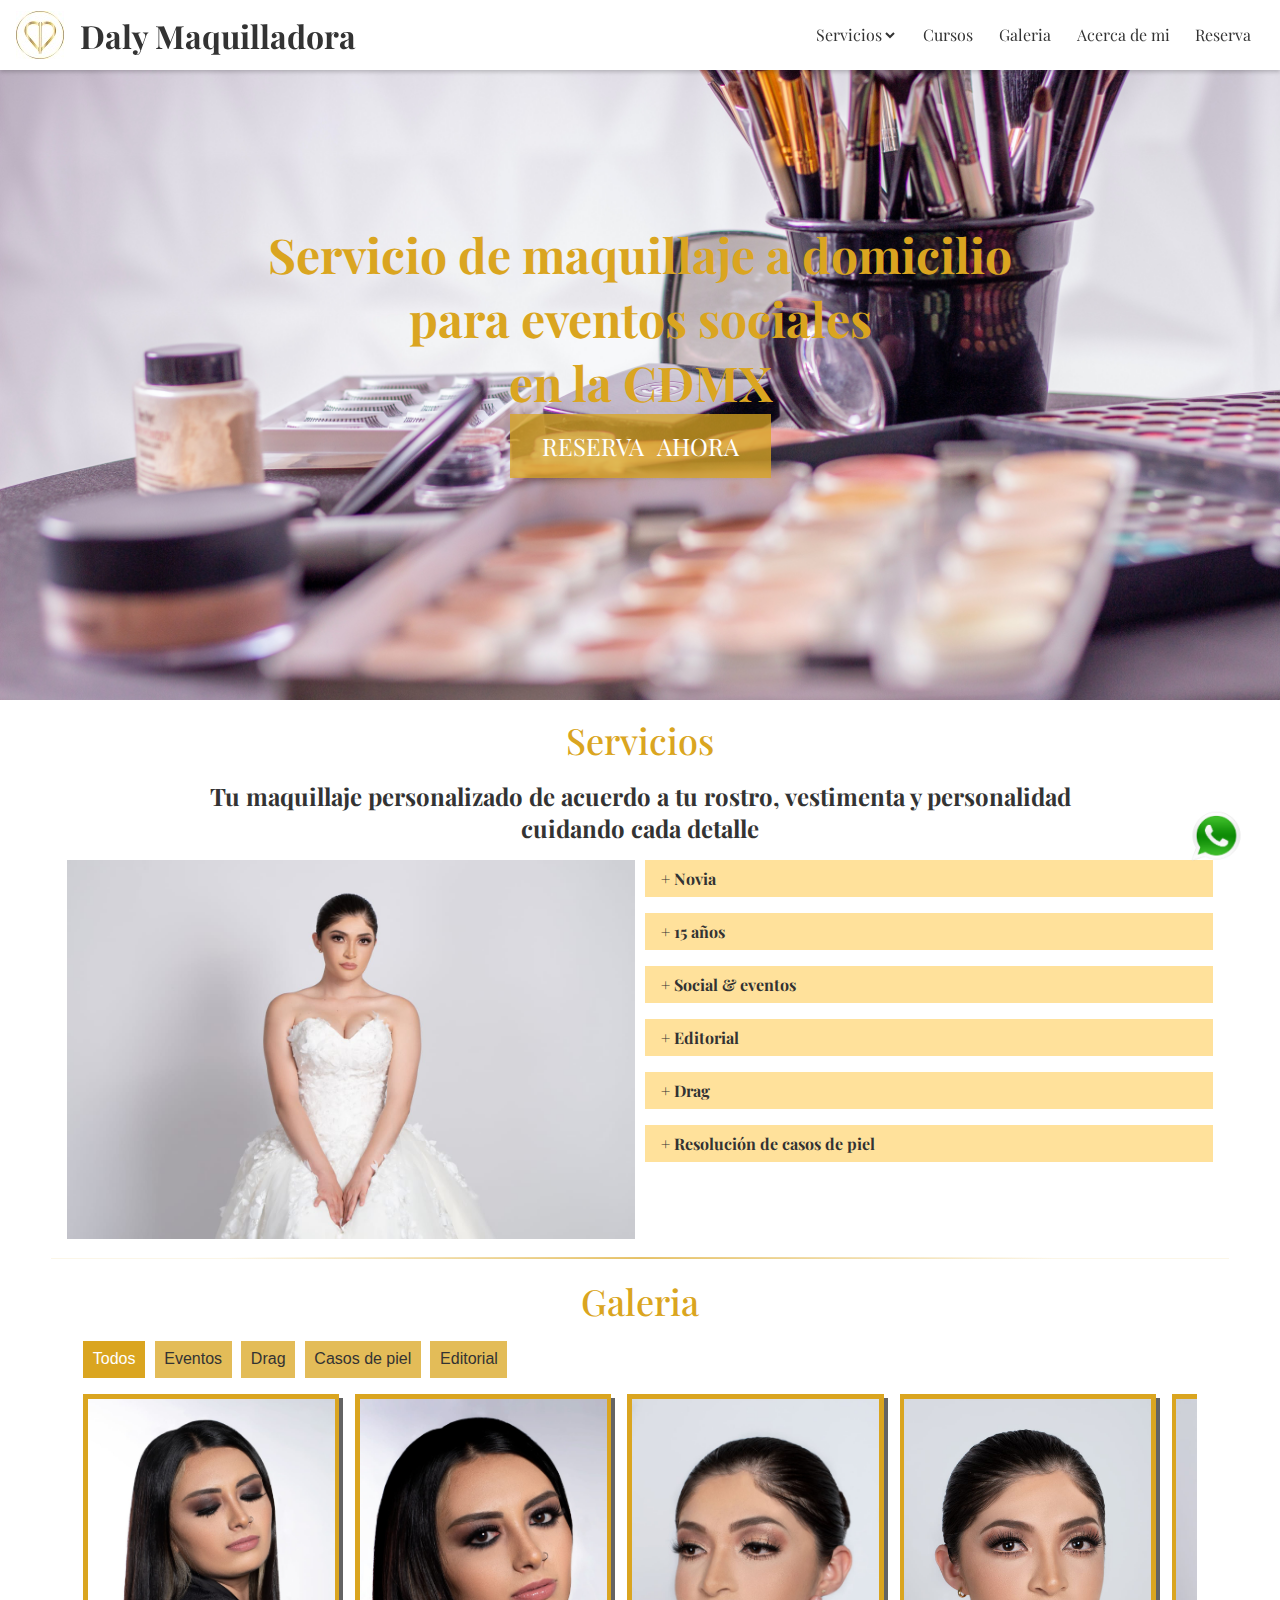
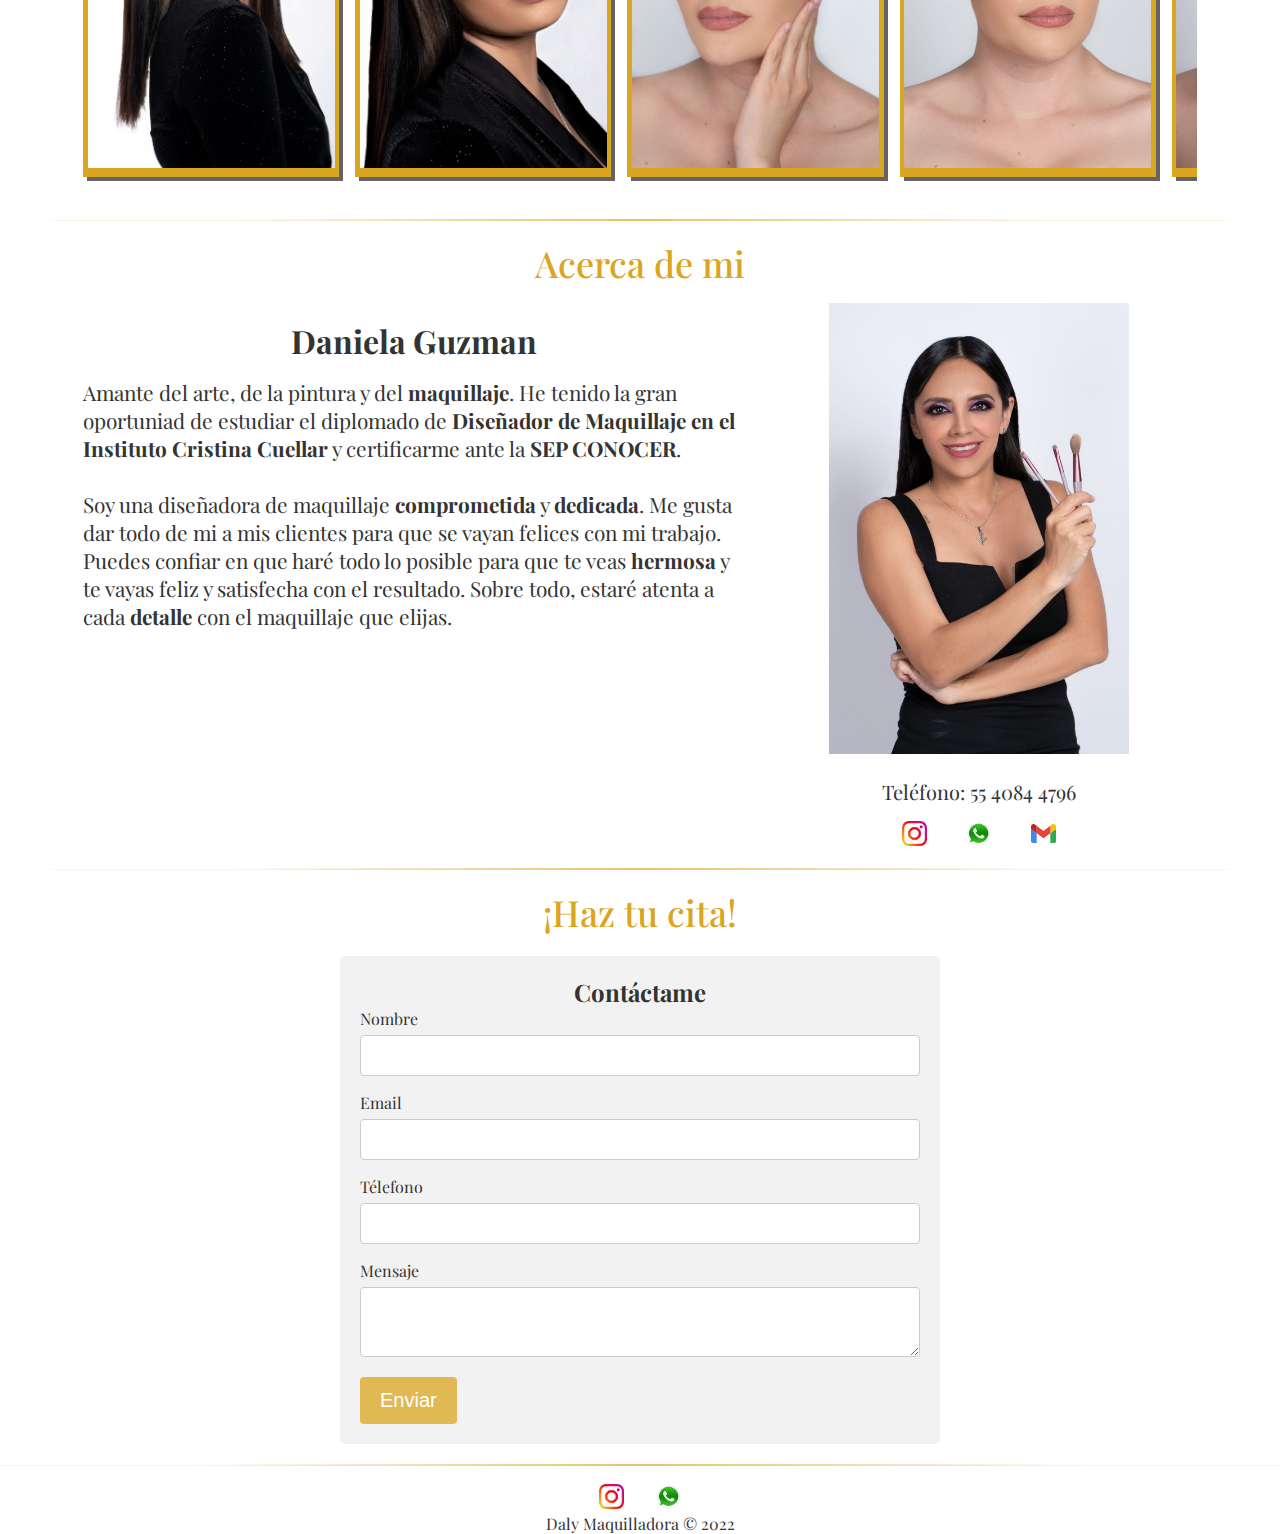
<file: index.html>
<!DOCTYPE html>
<html lang="es">
  <head>
  <!-- Google tag (gtag.js) -->
  <script async src="https://www.googletagmanager.com/gtag/js?id=G-L8Q17BR16Z"></script>
  <script>
    window.dataLayer = window.dataLayer || [];
    function gtag(){dataLayer.push(arguments);}
    gtag('js', new Date());

    gtag('config', 'G-L8Q17BR16Z');
  </script>
  <meta charset="UTF-8">
  <meta name="description" content="Maquillaje a domicilio en la Ciudad de México. Maquillaje de novia, 15 años, editorial, eventos sociales. Reserva hoy tu cita a domicilio con una maquilladora profesional.">
  <meta name="keywords" content="Maquillista Profesional, Maquilladora Profesional, Maquilladora, Maquillaje, Maquillador, Maquillista,, Makeup, Maquillaje a domicilio, Novia, Boda, 15 años, eventos sociales, Maquillaje para dama de honor">
  <meta name="viewport" content="width=device-width, initial-scale=1.0">
  <!-- Boxicons CDN Link -->
  <link href='https://unpkg.com/boxicons@2.1.2/css/boxicons.min.css' rel='stylesheet'>
  <link rel="stylesheet" type="text/css" href="styles/styles_general.css">
  <link rel="stylesheet" type="text/css" href="styles/styles_header.css">
  <link rel="icon" href="img/icon/logo-gold_48x48.jpg" type="image/x-icon">
  <title>Daly Maquilladora Profesional - Maquillaje a Domicilio en la CDMX</title>
  </head>
  <body>
    <div id="content" class="content">
      <header>
        <div class="header-wrapper">
          <i class="bx bx-menu"></i>
            <a href="#inicio" class="logo-title">
              <img loading="lazy" src="img/icon/logo-gold_48x48.jpg" alt="Logo Daniela Maquillista Domicilio" class="logo">
              <h1 class="mobile-hide">Daly Maquilladora</h1>
            </a>
          <div class="slide-navbar-right-elem"></div>
          <nav>
            <div class="sidebar-logo">
              <h1 class="logo-name"><a href="#inicio">Daly Maquilladora</a></h1>
              <i class="bx bx-x"></i>
            </div>
            <ul class="links">
              <li>
                <a href="#services">Servicios</a>
                <i class='bx bxs-chevron-down arrow' ></i>
                <ul class="sub-menu">
                  <li><a href="#novia">Novia</a></li>
                  <li><a href="#15anos">15 años</a></li>
                  <li><a href="#eventos">Social & eventos</a></li>
                  <li><a href="#editorial">Editorial</a></li>
                  <li><a href="#caso-piel">Casos de piel</a></li>
                  <li><a href="#drag">Drag</a></li>

                </ul>
              </li>
              <li class="coming-soon"><a href="#cursos">Cursos</a>
                <span class="tooltip-coming-soon">Coming soon!</span>
              </li>
              <li><a href="#gallery">Galeria</a></li>
              <li><a href="#about">Acerca de mi</a></li>
              <!--<li><a href="#opinion">RESEÑAS</a></li>-->
              <li><a href="#reserva">Reserva</a></li>
            </ul>
          </nav>
        </div>
      </header>
      <main>
        <section id="inicio" class="inicio">
          <div class="bg-img">
            <h1>Servicio de maquillaje a domicilio<br>para eventos sociales<br>en la CDMX</h1>
            <a class="button" href="#reserva">RESERVA AHORA</a>
          </div>
        </section>
        <div class="main-content">
          <section id="services" class="services">
            <h2>Servicios</h2>
            <h3>Tu maquillaje personalizado de acuerdo a tu rostro, vestimenta y personalidad
              <br/>cuidando cada detalle</h3>
            <div class="services-container">
              <img loading="lazy" class ="img-service" src="img/wedding-makeup-novia.jpg" alt="Wedding makeup boda novia evento">
              <div class="services-list">
                <details>
                  <summary><h4 id="novia">Novia</h4></summary>
                  <p>En Daly Maquilladora, somos expertas en <strong>maquillaje para novias</strong>. 
                    Sabemos que tu boda es uno de los días más importantes de tu vida, y queremos asegurarnos de que te 
                    sientas y veas <strong>radiante</strong> en todo momento. Nos enfocamos en resaltar tu <strong>belleza natural</strong> 
                    con un <strong>maquillaje personalizado y elegante</strong> que refleje tu estilo y personalidad.
                  </p>
                  <p>Trabajamos contigo para entender tus gustos, preferencias y necesidades, y creamos un look que realce 
                    tus mejores rasgos y se adapte a la ocasión. Utilizamos solo <strong>productos de alta calidad</strong> y 
                    <strong>técnicas de maquillaje avanzadas</strong> para garantizar un resultado <strong>duradero</strong> y 
                    resistente al calor y la humedad, para que puedas disfrutar de tu gran día sin preocupaciones.
                  </p>
                  <p>Ofrecemos servicios de <strong>prueba previos al gran día</strong> para que puedas experimentar y 
                    ajustar el look antes del evento. Nos aseguramos de que el proceso de maquillaje sea <strong>relajante 
                    y agradable</strong>, para que puedas sentirte cómoda y segura en todo momento. Desde la ceremonia hasta 
                    la recepción, nos aseguramos de que tu maquillaje se mantenga perfecto durante todo el día.
                  </p>
                  <p>Contáctanos hoy para reservar tu <strong>cita de maquillaje de novia</strong> y déjanos ayudarte a lucir 
                    radiante y natural en el día más importante de tu vida. En Daly Maquilladora, nos comprometemos a brindarte 
                    un servicio personalizado y de alta calidad para que te sientas y veas espectacular en tu boda. Confía en 
                    nosotros para crear el <strong>estilo de novia perfecto</strong> para ti.
                  </p>
                </details>
                <details>
                  <summary><h4 id="15anos">15 años</h4></summary>
                  <p>En Daly Maquilladora, entendemos que tus <strong>15 años</strong> es un evento muy especial en tu vida, 
                    por lo que nos enfocamos en crear un maquillaje que refleje tu <strong>estilo personal</strong> y te haga 
                    sentir como la <strong>reina de la fiesta</strong>.
                  </p>
                  <p>Como <strong>maquilladora profesional</strong> utilizamos técnicas avanzadas para asegurarnos 
                    que tu maquillaje se mantenga impecable durante todo el evento, resistente al <strong>calor</strong> y la 
                    <strong>humedad</strong>. Nos aseguramos de utilizar productos de <strong>alta calidad</strong> para lograr 
                    un resultado <strong>duradero</strong> y hermoso.
                  </p>
                  <p>Trabajamos en conjunto contigo para entender tus <strong>gustos y preferencias</strong>, y crear un maquillaje 
                    que realce tus <strong>rasgos naturales</strong> y te haga sentir <strong>confiada</strong> y <strong>bella</strong>. 
                    Además, te ofrecemos servicios de <strong>prueba previos al evento</strong> para que puedas estar segura de que tu maquillaje 
                    es exactamente lo que estás buscando.
                  </p>
                  <p>En Daly Maquilladora, nuestra prioridad es que te sientas cómoda y segura durante todo el evento. 
                    Contáctanos hoy para reservar tu <strong>cita de maquillaje para quinceañeras</strong> y déjanos ayudarte a lucir 
                    <strong>espectacular</strong> en el evento más importante de tu vida.
                  </p>
                </details>
                <details>
                  <summary><h4 id="eventos">Social & eventos</h4></summary>
                  <p>En Daly Maquilladora, nuestro objetivo es hacerte lucir <strong>espectacular</strong> en cualquier <strong>evento social</strong> 
                    o celebración. Si buscas un <strong>maquillaje personalizado</strong> y profesional que realce tu <strong>belleza natural</strong> 
                    y te haga sentir <strong>segura</strong> y <strong>confiada</strong>, has llegado al lugar correcto.
                  </p>
                  <p>
                    En Daly Maquilladora te brindaremos un servicio de <strong>alta calidad</strong> y te asesoraremos en todo momento para que puedas lucir un maquillaje 
                    que se adapte perfectamente a tu <strong>estilo</strong> y <strong>personalidad</strong>. Desde un look natural y fresco hasta un 
                    maquillaje más <strong>atrevido</strong> y <strong>sofisticado</strong>, te ofrecemos una amplia variedad de 
                    opciones para que puedas escoger el maquillaje que mejor se adapte a la ocasión.
                  </p>
                  <p>
                    Utilizamos productos de <strong>alta calidad</strong> y técnicas de maquillaje <strong>avanzadas</strong> para lograr un resultado 
                    <strong>duradero</strong> y resistente al <strong>sudor</strong> y al <strong>calor</strong>, para que puedas disfrutar de la 
                    celebración sin preocuparte por el maquillaje. Además, estamos al tanto de las últimas tendencias en maquillaje y 
                    <strong>belleza</strong> para asegurarnos de que siempre estés luciendo lo mejor de lo mejor.
                  </p>
                  <p>
                    No importa si se trata de una <strong>boda</strong>, una <strong>fiesta de cumpleaños</strong>, una <strong>graduación</strong> 
                    o cualquier otro evento social, en Daly Maquilladora te garantizamos un servicio excepcional y un maquillaje de ensueño que hará 
                    que te sientas <strong>espectacular</strong> en cualquier ocasión. ¡Contáctanos y déjanos hacerte brillar!
                  </p>
                </details>
                <details>
                  <summary><h4 id="editorial">Editorial</h4></summary>
                  <p>En Daly Maquilladora, nos encanta ser creativos y experimentar con nuevas tendencias de <strong>maquillaje</strong>. Si eres una 
                    <strong>modelo</strong>, un <strong>fotógrafo</strong> o simplemente alguien que quiere crear <strong>imágenes impresionantes</strong>, 
                    estás en el lugar correcto.
                  </p>
                  <p>Ofrecemos un servicio personalizado para tu <strong>maquillaje editorial</strong> para que puedas lucir como si hubieras salido de una 
                    <strong>revista de moda</strong>. Ya sea que busques un maquillaje editorial para una sesión de fotos, un desfile de moda o cualquier otro proyecto 
                    creativo, estamos aquí para ayudarte.
                  </p>
                  <p>Utilizamos técnicas de maquillaje avanzadas y <strong>productos de alta calidad</strong> para crear maquillajes que resalten tus mejores rasgos faciales 
                    y te hagan lucir increíble en las fotos. Desde looks naturales y frescos hasta maquillajes más <strong>dramáticos</strong> y <strong>llamativos</strong>, en Daly Maquilladora 
                    nos aseguramos de que el <strong>maquillaje editorial</strong> que te ofrecemos se adapte perfectamente a tu proyecto y refleje tu 
                    personalidad y estilo.
                  </p>
                  <p>Además, nos mantenemos al día con las <strong>últimas tendencias</strong> y <strong>técnicas de maquillaje editorial</strong> para asegurarnos de que siempre estés luciendo 
                    a la moda. Nos encanta experimentar con nuevos productos y colores, por lo que estamos siempre dispuestos a probar cosas nuevas y a escuchar 
                    tus ideas para crear un look que sea perfecto <strong>para ti</strong>.
                  </p>
                  <p>En Daly Maquilladora estamos dispuestos a ofrecerte un servicio de <strong>maquillaje editorial</strong> excepcional que te ayudará a 
                    destacar en cualquier proyecto creativo. 
                  </p>
                  <p>¡Contáctanos y déjanos ayudarte a crear el look editorial perfecto para ti!
                  </p>
                </details>
                <details>
                  <summary><h4 id="drag">Drag</h4></summary>
                  <p>¡Ingresa a un mundo de <strong>autoexpresión sin límites</strong> y <strong>creatividad intrépida</strong> con los servicios de maquillaje 
                    drag de Daly Maquilladora! Ya seas un artista experimentado o un recién llegado a la escena, trabajaremos contigo para crear un 
                    <strong>look impresionante y completamente único</strong>.
                  </p>
                  <p>Desde un <strong>glamoroso exagerado</strong> hasta una <strong>vanguardia artística</strong>, nos especializamos en dar vida a tus 
                    <strong>fantasías de maquillaje más salvajes</strong>. Nos dedicamos a <strong>empujar los límites de los estándares de belleza tradicionales</strong> 
                    y celebrar la <strong>individualidad y la diversidad</strong> a través de nuestros servicios de maquillaje drag.
                  </p>
                  <p>Usando las <strong>últimas técnicas y productos de alta calidad</strong>, te transformaremos en la <strong>drag queen o king de tus sueños</strong>. 
                    Entendemos que el drag es más que solo maquillaje, es una <strong>forma de autoexpresión y una celebración de la identidad</strong>. Es por eso 
                    que tomamos el tiempo para <strong>conocerte y entender tu visión</strong>, asegurándonos de que el maquillaje que creamos sea un 
                    <strong>verdadero reflejo de tu personalidad y estilo</strong>.
                  </p>
                  <p>Ya sea que te estés preparando para tu próxima presentación o simplemente quieras explorar el <strong>poder transformador del maquillaje drag</strong>, 
                    Daly Maquilladora está aquí para ayudarte a <strong>liberar tu estrella interior</strong>. ¡<strong>Contáctanos hoy mismo</strong> y creemos un look 
                    que dejará a todos sin palabras!
                  </p>
                </details>
                <details>
                  <summary><h4 id="caso-piel">Resolución de casos de piel</h4></summary>
                  <p>En Daly Maquilladora, nuestro objetivo es ayudarte a sentirte <strong>radiante</strong> y <strong>segura</strong> en tu propia piel. Ofrecemos 
                    una amplia gama de servicios de <strong>resolución de casos de piel</strong>, desde el tratamiento del <strong>acné</strong> hasta la 
                    <strong>reducción de arrugas</strong> y la <strong>eliminación de vitíligo o manchas oscuras</strong>.
                  </p>
                  <p>Trabajamos contigo para desarrollar un <strong>plan de tratamiento personalizado</strong> que aborde tus necesidades y objetivos de belleza únicos. 
                    Utilizamos <strong>productos de alta calidad</strong> para lograr resultados efectivos y duraderos. Pero no se trata solo de solucionar problemas, 
                    también queremos ayudarte a sentirte seguro y hermoso en tu propia piel. Por eso, nos tomamos el tiempo para escuchar tus preocupaciones y 
                    trabajar contigo para desarrollar un plan de tratamiento que funcione para ti.
                  </p>
                  <p>Además, ofrecemos servicios de <strong>cubrimiento de tatuajes</strong> para eventos o sesiones de fotos, para ayudarte a sentirte cómodo en 
                    cualquier situación. En Daly Maquilladora, creemos que la piel es la clave para lograr un <strong>look de maquillaje hermoso y duradero</strong>. 
                    Contáctanos hoy mismo para programar tu consulta y comenzar a <strong>transformar tu piel</strong>.
                  </p>
                </details>
                </ul>
              </div>
            </div>
          </section>

          <!--<hr class="section-sep">
          <section id="course">
            <h2>Reserva tu clase de automaquillaje</h2>
            <p>Lorem ipsum dolor sit amet consectetur adipisicing elit. 
              Reiciendis quibusdam provident, exercitationem ducimus non
              nisi corrupti natus repellendus possimus porro adipisci deserunt
              doloribus cumque dicta laboriosam ad, voluptatum eaque eveniet!</p>
          </section>
          -->

          <hr class="section-sep">
          <section id="gallery" class="gallery">
            <h2>Galeria</h2>
            <div id="button-container" class="button-container">
              <button class="button gallery-btn gallery-active" onclick="filterSelection('all')">Todos</button>
              <!-- <button class="button gallery-btn" onclick="filterSelection('novia')">Novia</button>
              <button class="button gallery-btn" onclick="filterSelection('15')"> 15 años</button>-->
              <button class="button gallery-btn" onclick="filterSelection('eventos')">Eventos</button>
              <button class="button gallery-btn" onclick="filterSelection('drag')">Drag</button>
              <button class="button gallery-btn" onclick="filterSelection('casos')">Casos de piel</button>
              <button class="button gallery-btn" onclick="filterSelection('editorial')">Editorial</button>
            </div>
            <div class="gallery-container snaps-inline">

              <figure class="gallery-column editorial eventos">
                <img loading="lazy" onclick="getPath(this)" src="img/gallery/social_09_001.jpg" class="gallery-img" alt="Social Maquillaje Profesional para evento">
              </figure>
              <figure class="gallery-column editorial eventos">
                <img loading="lazy" onclick="getPath(this)" src="img/gallery/social_09_002.jpg" class="gallery-img" alt="Social Maquillaje Profesional para evento">
              </figure>
              <figure class="gallery-column novia">
                <img loading="lazy" onclick="getPath(this)" src="img/gallery/novia_01_002.jpg" class="gallery-img" alt="Social Maquillaje Profesional para evento">
              </figure>
              <figure class="gallery-column novia">
                <img loading="lazy" onclick="getPath(this)" src="img/gallery/novia_01_005.jpg" class="gallery-img" alt="Social Maquillaje Profesional para evento">
              </figure>
              <figure class="gallery-column novia">
                <img loading="lazy" onclick="getPath(this)" src="img/gallery/novia_01_001.jpg" class="gallery-img" alt="Social Maquillaje Profesional para evento">
              </figure>
              <figure class="gallery-column novia">
                <img loading="lazy" onclick="getPath(this)" src="img/gallery/novia_01_004.jpg" class="gallery-img" alt="Social Maquillaje Profesional para evento">
              </figure>
              <figure class="gallery-column novia">
                <img loading="lazy" onclick="getPath(this)" src="img/gallery/novia_01_006.jpg" class="gallery-img" alt="Social Maquillaje Profesional para evento">
              </figure>
              <figure class="gallery-column novia">
                <img loading="lazy" onclick="getPath(this)" src="img/gallery/novia_01_003.jpg" class="gallery-img" alt="Social Maquillaje Profesional para evento">
              </figure>
              <figure class="gallery-column editorial eventos">
                <img loading="lazy" onclick="getPath(this)" src="img/gallery/social_10_001.jpg" class="gallery-img" alt="Social Maquillaje Profesional para evento">
              </figure>
              <figure class="gallery-column editorial eventos">
                <img loading="lazy" onclick="getPath(this)" src="img/gallery/social_10_002.jpg" class="gallery-img" alt="Social Maquillaje Profesional para evento">
              </figure>
              <figure class="gallery-column editorial">
                  <img loading="lazy" onclick="getPath(this)" src="img/gallery/editorial_01_001.jpeg" class="gallery-img" alt="Editorial Magazine Profesional Makeup Portrait">
              </figure>
              <figure class="gallery-column editorial">
                  <img loading="lazy" onclick="getPath(this)" src="img/gallery/editorial_01_002.jpeg" class="gallery-img" alt="Editorial Magazine Profesional Makeup Portrait">
              </figure>
              <figure class="gallery-column drag">
                  <img loading="lazy" onclick="getPath(this)" src="img/gallery/drag_01_001.jpeg" class="gallery-img" alt="Dragqueen makeup LGBT Drag Maquillaje Rosa">
              </figure>
              <figure class="gallery-column drag">
                  <img loading="lazy" onclick="getPath(this)" src="img/gallery/drag_01_003.jpeg" class="gallery-img" alt="Dragqueen makeup LGBT Drag Maquillaje Estrella">
              </figure>
              <figure class="gallery-column casos">
                  <img loading="lazy" onclick="getPath(this)" src="img/gallery/casos-piel-tatuaje_01_002.jpg" class="gallery-img" alt="Casos de piel Tatuaje Tatoo">
              </figure>
              <figure class="gallery-column casos">
                <img loading="lazy" onclick="getPath(this)" src="img/gallery/casos-piel-tatuaje_01_003.jpg" class="gallery-img" alt="Casos de piel Tatuaje Tatoo">
              </figure>
              <figure class="gallery-column casos">
                  <img loading="lazy" onclick="getPath(this)" src="img/gallery/casos-piel-vitiligo_01_001.jpeg" class="gallery-img" alt="Casos de piel Paño Vitiligo Mancha Patches Skin">
              </figure>
              <figure class="gallery-column eventos">
                <img loading="lazy" onclick="getPath(this)" src="img/gallery/social_01_001.jpeg" class="gallery-img" alt="Maquillaje social evento de noche makeup artist">
              </figure>
              <figure class="gallery-column eventos">
                <img loading="lazy" onclick="getPath(this)" src="img/gallery/social_02_001.jpeg" class="gallery-img" alt="Maquillaje social evento de noche makeup artist">
              </figure>
              <figure class="gallery-column eventos">
                <img loading="lazy" onclick="getPath(this)" src="img/gallery/social_03_001.jpeg" class="gallery-img" alt="Maquillaje social evento de noche makeup artist">
              </figure>
              <figure class="gallery-column eventos">
                <img loading="lazy" onclick="getPath(this)" src="img/gallery/social_04_001.jpeg" class="gallery-img" alt="Maquillaje social evento de noche makeup artist">
              </figure>
              <figure class="gallery-column eventos">
                <img loading="lazy" onclick="getPath(this)" src="img/gallery/social_05_002.jpeg" class="gallery-img" alt="Maquillaje social evento de noche makeup artist">
              </figure>
              <figure class="gallery-column eventos">
                <img loading="lazy" onclick="getPath(this)" src="img/gallery/social_06_001.jpeg" class="gallery-img" alt="Maquillaje social evento de noche makeup artist">
              </figure>
              <figure class="gallery-column eventos">
                <img loading="lazy" onclick="getPath(this)" src="img/gallery/social_07_001.jpeg" class="gallery-img" alt="Maquillaje social evento de noche makeup artist">
              </figure>
              <figure class="gallery-column eventos">
                <img loading="lazy" onclick="getPath(this)" src="img/gallery/social_07_002.jpeg" class="gallery-img" alt="Maquillaje social evento de noche makeup artist">
              </figure>
              <figure class="gallery-column eventos">
                <img loading="lazy" onclick="getPath(this)" src="img/gallery/social_07_003.jpeg" class="gallery-img" alt="Maquillaje social evento de noche makeup artist">
              </figure>
              <figure class="gallery-column eventos">
                <img loading="lazy" onclick="getPath(this)" src="img/gallery/social_08_001.jpeg" class="gallery-img" alt="Maquillaje social evento de noche makeup artist">
              </figure>
              <figure class="gallery-column eventos">
                <img loading="lazy" onclick="getPath(this)" src="img/gallery/social_08_002.jpeg" class="gallery-img" alt="Maquillaje social evento de noche makeup artist">
              </figure>
            </div>
          </section>

  <!--    <hr class="section-sep">
          <section id="opinion">
            <h2>Reseñas</h2>
            <p>Lorem ipsum dolor sit amet consectetur, adipisicing elit. 
              Consequatur est exercitationem nesciunt reprehenderit 
              aliquam molestiae obcaecati debitis, in similique veniam
              dolore impedit aperiam! Unde repellendus odio eaque
              fugiat! At, recusandae.</p>
          </section>
  -->

          <hr class="section-sep">
          <section id="about" class="about">
            <h2>Acerca de mi</h2>
            <div class="about-wrapper">
              <section class="about-description">
                <h3 class="presentation-title">Daniela Guzman</h3>
                <p class="presentation">Amante del arte, de la pintura y del <strong>maquillaje</strong>.
                  He tenido la gran oportuniad de estudiar el diplomado de <strong>Diseñador de Maquillaje
                  en el Instituto Cristina Cuellar</strong> y certificarme ante la <strong>SEP CONOCER</strong>.
                  <br><br>
                  Soy una diseñadora de maquillaje <strong>comprometida</strong> y <strong>dedicada</strong>. 
                  Me gusta dar todo de mi a mis clientes para que se vayan felices
                  con mi trabajo. Puedes confiar en que haré todo lo posible para que 
                  te veas <strong>hermosa</strong> y te vayas feliz y satisfecha con el resultado.
                  Sobre todo, estaré atenta a cada <strong>detalle</strong> con el maquillaje que elijas.
                </p>
              </section>
              <section class="contact-section">
                <img loading="lazy" class="my-portrait" src="img/daniela-maquillista-profesional.jpg" alt="Daniela maquillista profesional a domicilio">
                <div class="contact-info">
                  <p class="contact-content"><a href="tel:5540844796">Teléfono: 55 4084 4796</a></p>
                  <ul class="socials">
                    <li><a href="https://www.instagram.com/dalymaquilladora/">
                        <img loading="lazy" class="socials-icon" src="img/socials/Instagram-logo.png" alt="Instagram account" target="_blank"></a></li>
                    <li><a href="https://wa.me/+525554637426?text=Buenos%20días,%20quisiera%20tener%20más%20información%20sobre%20sus%20servicios."  target="_blank">
                        <img loading="lazy" class="socials-icon" src="img/socials/WhatsApp-logo.png" alt="Send a whatsapp"></a></li>
                    <li><a href="mailto:dalymaquilladora@gmail.com"  target="_blank">
                        <img loading="lazy" class="socials-icon" src="img/socials/Gmail_icon_(2020).svg" alt="Send an email"></a></li>
                  </ul>
                </div>
              </section>
            </div>
          </section>

  <!--    <hr class="section-sep">
          <section id="faq">
            <h2>Preguntas frecuentes</h2>
            <p>Lorem ipsum dolor sit amet consectetur, adipisicing elit. 
              Consequatur est exercitationem nesciunt reprehenderit 
              aliquam molestiae obcaecati debitis, in similique veniam
              dolore impedit aperiam! Unde repellendus odio eaque
              fugiat! At, recusandae.</p>
          </section>
  -->
          <hr class="section-sep">
          <section id="reserva" class="reserva">
            <h2>¡Haz tu cita!</h2>
            <section class="contact-form-container">
              <form method="post" action="https://getform.io/f/0320df70-9e17-458a-9d36-03e688a14070" target="_blank">
                <h3>Contáctame</h3>
                <label for="name">Nombre</label>
                <input type="text" id="name" name="name" required>

                <label for="email">Email</label>
                <input type="email" id="email" name="email" required>
                
                <label for="tel">Télefono</label>
                <input type="tel" id="tel" name="tel" required>

                <label for="message">Mensaje</label>
                <textarea id="message" name="message" style="height:70px" required></textarea>

                <input type="hidden" name="_gotcha" style="display:none !important">

                <input type="submit" value="Enviar">
              </form>
            </section>
          </section>
        </div>
        <a href="https://wa.me/+525540844796?text=Buenos%20días,%20quisiera%20tener%20más%20información%20sobre%20sus%20servicios."
          class="wa-button" target="_blank">
          <img loading="lazy" class="wa-button-icon"
            src="img/socials/WhatsApp-logo.png"
            alt="Send a WhatsApp"
          />
        </a>
      </main>
      <hr class="section-sep">
      <footer>
        <ul>
          <li><a href="https://www.instagram.com/dalymaquilladora/">
              <img loading="lazy" class="socials-icon" src="img/socials/Instagram-logo.png" alt="Instagram account" target="_blank"></a></li>
          <li><a href="https://wa.me/+525554637426?text=Buenos%20días,%20quisiera%20tener%20más%20información%20sobre%20sus%20servicios."  target="_blank">
              <img loading="lazy" class="socials-icon" src="img/socials/WhatsApp-logo.png" alt="Send a whatsapp"></a></li>
        </ul>
        <div class="copyright">
          <p>Daly Maquilladora © 2022</p>
        </div>
      </footer>

    </div>

    <div class="image-view"></div>

    <div class="image-box">
      <a class="prev-btn" onclick="plusSlides(-1)">&#10094;</a>
      <a class="next-btn" onclick="plusSlides(1)">&#10095;</a>
    </div>
    <script src="script.js"></script>
  </body>
</html>
</file>
<file: styles/styles_general.css>
/* --- GENERAL STYLES ---- */
@import url('https://fonts.googleapis.com/css?family=Playfair Display');

*{
  margin: 0;
  padding: 0;
  box-sizing: border-box;
}
html{
  scroll-padding-top: 70px;
}
body{
  top:0;
  left:0;
  padding: 0;
  margin: 0;
  font-family: 'Playfair Display', Helvetica, Arial, sans-serif;
  color:#333;
}

b{
  color:goldenrod;
}
::-webkit-scrollbar {
  width: 8px;
  height: 8px
}

* {
  scrollbar-width: thin;
  scroll-behavior: smooth;
  scrollbar-color: gray goldenrod;
}

::-webkit-scrollbar-track {
  background:rgb(100, 100, 100);
  border-radius: 8px;
}

::-webkit-scrollbar-thumb {
  background: goldenrod;
  border-radius: 8px;
}

::-webkit-scrollbar-thumb:hover {
  background: rgba(218, 165, 32, 0.75);
  border-radius: 8px;
}

a{
  color:#333;
  text-decoration: none;
}
a:hover{
  color: goldenrod;
}

main .main-content{
  margin: 0 4%;
}
main h2{
  text-align: center;
  color:goldenrod;
  font-size: 36px;
  font-weight: 500;
  margin:1rem 0;
}
main h3{
  text-align: center;
  color:#333;
  font-size:24px;
}



@media (max-width:850px){
  .mobile-hide{
    display:none;
  }
}

/* --- HORIZONTAL SEPARATOR ---- */
hr{
  border-top:goldenrod 1px solid;

}
.section-sep {
  border: 0;
  height: 2px;
  margin:18px 0;
  position:relative;
background: -moz-linear-gradient(left, rgba(218, 165, 32, 0) 0%, rgba(218, 165, 32, 0) 15%, rgba(218, 165, 32, 0.65) 50%, rgba(218, 165, 32, 0) 85%, rgba(218, 165, 32, 0) 100%); /* FF3.6+ */
background: -webkit-gradient(linear, left top, right top, color-stop(0%,rgba(218, 165, 32, 0)), color-stop(15%,rgba(218, 165, 32, 0)), color-stop(50%,rgba(218, 165, 32, 0.65)), color-stop(85%,rgba(218, 165, 32, 0)), color-stop(100%,rgba(218, 165, 32, 0))); /* Chrome,Safari4+ */
background: -webkit-linear-gradient(left, rgba(218, 165, 32, 0) 0%,rgba(218, 165, 32, 0) 15%,rgba(218, 165, 32, 0.65) 50%,rgba(218, 165, 32, 0) 85%,rgba(218, 165, 32, 0) 100%); /* Chrome10+,Safari5.1+ */
background: -o-linear-gradient(left, rgba(218, 165, 32, 0) 0%,rgba(218, 165, 32, 0) 15%,rgba(218, 165, 32, 0.65) 50%,rgba(218, 165, 32, 0) 85%,rgba(218, 165, 32, 0) 100%); /* Opera 11.10+ */
background: -ms-linear-gradient(left, rgba(218, 165, 32, 0) 0%,rgba(218, 165, 32, 0) 15%,rgba(218, 165, 32, 0.65) 50%,rgba(218, 165, 32, 0) 85%,rgba(218, 165, 32, 0) 100%); /* IE10+ */
background: linear-gradient(left, rgba(218, 165, 32, 0) 0%,rgba(218, 165, 32, 0) 15%,rgba(218, 165, 32, 0.65) 50%,rgba(218, 165, 32, 0) 85%,rgba(218, 165, 32, 0) 100%); /* W3C */
filter: progid:DXImageTransform.Microsoft.gradient( startColorstr='#00ff0000', endColorstr='#00ff0000',GradientType=1 ); /* IE6-9 */
}

.section-sep:before {
  content: "";
  display: block;
  border-top: solid 1px rgba(218, 165, 32,0.100);
  width: 100%;
  height: 1px;
  position: absolute;
  top: 50%;
  z-index: 1;
}

/* --- CONTENT --- */


/* INICIO */

.inicio{
  text-align: center;
  top:0;
  width:100%;
  margin:auto;
  z-index: -1;
}

.bg-img{
  /*set the background image*/
  background-image: url(../img/pexels-anderson-guerra-1115128.jpg);
  background-position: center center;
  background-repeat: no-repeat;
  background-size: cover; 
  height:700px;
  max-height:100vh;

  /*adjut text inside*/
  display:flex;
  justify-content: center;
  align-items:center;
  flex-direction: column;
}


.inicio h1{
  color:rgba(218, 165, 32);
  font-size:48px;
}
.button{
  background-color: rgba(218, 165, 32, 0.75);
  padding:1rem 2rem;
  transition: 0.5s;
  color:white;
  font-size: 24px;
  word-spacing: 0.5rem;
  cursor:pointer;
}
.button:hover{
  background-color:rgba(218, 165, 32, 1);
  color:#fff;
}


/* SERVICIOS */
.services h3{
  margin: 1rem 0;
}
.services .services-container{
  display: grid;
  grid-template-columns: repeat(4,1fr);
  grid-gap:0.6rem;
  margin: 1rem;
}

.services .services-container .img-service{
  grid-column: 1 / span 2;
  max-width: 100%;
}

.services .services-container .services-list{
  grid-column: 3 / span 2;
  max-width: 100%;
}

details{
  margin-bottom: 1rem;
}

details > summary {
  list-style-type: '+ ';
  cursor: pointer;
  background-color: rgb(255, 225, 155);
  padding: 0.5rem 1rem;
}

details > summary::marker {
  font-weight: bold;
}

details[open] > summary {
  list-style-type: '- ';
}


details > summary > * {
  display: inline;
}

details > p{
  padding: 1rem;
}

@media (max-width:950px){
  .services .services-container{
    grid-template-columns: repeat(1,1fr);
  }
  .services .services-container .services-list{
    grid-column: 1;
    max-width: 100%;
  }
}
/* --- GALLERY --- */

.button-container{
  margin: 1rem 2rem;
  width: 85%;
  display:flex;
  flex-wrap: wrap;
  gap: 0.6rem;
}
.gallery-btn{
  border:none;
  font-size: 1rem;
  padding: 0.6rem;
  word-spacing:normal;
  color:#333;
}
.gallery-active{
  background-color:rgba(218, 165, 32, 1);
  color:#fff;
}

.gallery-container{
  margin: 0 2rem;
  padding-bottom: 1rem;
  display: grid;
  grid-auto-flow: column;
  grid-auto-columns: 23%;
  grid-gap: 1rem;

  overflow-x: auto;
  overscroll-behavior-inline: contain;
}

.snaps-inline{
  scroll-snap-type: inline mandatory;
  scroll-padding-inline: 0.5rem;
}

.snaps-inline > * {
  scroll-snap-align: start;
}

.gallery-column{
  display:none;
  padding: 0.3rem;
  margin-bottom: 0.5rem;
  background:goldenrod;
  box-shadow: 4px 4px rgb(100, 100, 100);
}
.show {
  display: block;
}

.gallery-img{
  max-height: 600px;
  inline-size: 100%;
  object-fit: cover;
  aspect-ratio: 2/3;
}

.gallery-img:hover{
  cursor:zoom-in;
  opacity:0.7;
}


@media (max-width: 1200px){
  .gallery-container {
  grid-auto-columns: 40%;
  }
}

@media (max-width: 950px){
  .gallery-container {
  grid-auto-columns: 85%;
  }
}

.image-view{
  position: fixed;
  z-index: 200;
  top:0;
  height: 100vh;
  width: 100%;
  background: rgb(0, 0, 0, 0.8);
  display: none;
}

.image-box{
  position: fixed;
  z-index: 201;
  width: 60vw;
  height: 70vh;
  top: 50%;
  left: 50%;
  transform: translate(-50%, -50%);
  display:none;
}

.prev-btn, .next-btn {
  padding: 3rem;
  cursor: pointer;
  position: absolute;
  top: 50%;
  color: white;
  font-size: 3rem;
  transition: 0.6s ease;
}

.prev-btn{
  left: -5rem;
}

.next-btn{
  right:-5rem;
}

/* --- RESERVA --- */
/* Add a background color and some padding around the form */
.reserva .contact-form-container {
  border-radius: 5px;
  background-color: #f2f2f2;
  padding: 20px;
  width:100%;
  max-width: 600px;
  margin:auto;
  margin-bottom:20px;
  margin-top: 20px;
}

/* Style inputs with type="text", select elements and textareas */
input[type=text], input[type=email], input[type=tel], select, textarea {
  width: 100%; /* Full width */
  padding: 12px; /* Some padding */ 
  border: 1px solid #ccc; /* Gray border */
  border-radius: 4px; /* Rounded borders */
  box-sizing: border-box; /* Make sure that padding and width stays in place */
  margin-top: 6px; /* Add a top margin */
  margin-bottom: 16px; /* Bottom margin */
  resize: vertical /* Allow the user to vertically resize the textarea (not horizontally) */
}

/* Style the submit button with a specific background color etc */
input[type=submit] {
  background-color: rgba(218, 165, 32, 0.75);
  color: white;
  font-size:20px;
  padding: 12px 20px;
  border: none;
  border-radius: 4px;
  cursor: pointer;
}

/* When moving the mouse over the submit button, add a darker green color */
input[type=submit]:hover {
  background-color: rgba(218, 165, 32);
}


@media (max-width: 850px){
  .reserva .contact-form-container {
    max-width:400px;
  }
}

/* --- ABOUT ME --- */
main .about .about-wrapper{
  margin:0rem 2rem;
  display: grid;
  grid-template-columns: repeat(5,1fr);
  grid-gap:1rem;
}

main .about .about-description{
  grid-column-start: 1;
  grid-column-end: 4;
}

main .about .contact-section{
  grid-column-start: 4;
  grid-column-end: 6;
  align-self: center;
  display:grid;
  grid-gap:8px;
  grid-template-columns: repeat(1,1fr);
}

main .about .presentation-title{
  font-size:2rem;
  margin:1rem;
}

main .about .presentation{
  font-size:1.3rem;
}

.contact-content{
  list-style: none;
  font-size: 20px;
  margin-top:1rem;
}


.contact-info{
  text-align:center;
  justify-self:center;
}
.my-portrait{
  width:300px;
  justify-self:center;
}

main .about .socials{
  display:flex;
  justify-content: space-around;
  margin-top:1rem;
  
}
main .about .socials li{
  list-style: none;
}
main .about .socials li a{
  transition: 1s;
}
main .about .socials li a:hover{
  opacity: 0.6;
}



/* --- FOOTER --- */
footer ul{
  display: flex;
  padding:0;
  margin:0;
  justify-content: center;
}
footer li{
  list-style: none;
}
footer a{
  padding:1rem;
  transition:1s;
}

.socials-icon{
  width: 25px;
  height: 25px;
}

footer a:hover{
  opacity: 0.6;
}
footer .copyright{
  text-align:center;
}

/* WHATSAPP button */

.wa-button{
  position: fixed;
  width: 50px;
  height: 50px;
  bottom: 40px;
  right: 40px;
  color: #fff;
  border-radius: 50px;
  text-align: center;
  cursor: pointer;
  opacity: 1;
  transition:0.5s;
}
.wa-button:hover{
  opacity:0.8;
}

.wa-button-icon{
  transition:0.5s;
  width: 52px;
  height: 52px;
}
@media (max-width: 1200px){
  .my-portrait{
    width:200px;
  }
}
@media (max-width: 950px){
  /* INICIO */ 
  .inicio h1{
    font-size:36px;
  }
  .inicio a{
    padding:1rem 2rem;
    font-size: 20px;
  }
  
  
  /* RESERVA */
  .contact-section{
    grid-template-columns: repeat(1,1fr)
  }
  .my-portrait{
    width:300px;
  }

  main .about .about-wrapper{
    grid-template-columns: repeat(1,1fr);
  }

  main .about .about-description{
    grid-column-start: auto;
    grid-column-end: auto;
  }
  
  main .about .contact-section{
    grid-column-start: auto;
    grid-column-end: auto;
  }
}
@media (max-width: 600px){
  /* INICIO */ 
  .inicio h1{
    font-size:28px;
  }
  .inicio a{
    padding:1rem 2rem;
    font-size: 16px;
  }

  .servicios-grid{
    grid-template-columns: repeat(1,1fr)
  }

  /* WHATSAPP button */
  .wa-button{
    width: 35px;
    height: 35px;
  }
  .wa-button-icon{
    width: 36px;
    height: 36px;
  }
}
</file>
<file: styles/styles_header.css>
/* --- HEADER --- */
header {
  position: fixed;
  top:0;
  left:0;
  width: 100%;
  height: 100%;
  height: 70px;
  background-color: white;
  box-shadow: 0 2px 4px rgba(0, 0, 0, .2);
  /* transition: 1s; */
  z-index: 100;
}

header .header-wrapper{
  width: 100%;
  height: 100%;
  margin: auto;
  padding: 0 1rem;
  display: flex;
  align-items: center;
  justify-content:space-between;
}

header .header-wrapper a.logo-title {
  height: 70px;
  font-size: 2rem;
  display:flex;
  align-items: center;
}
header .header-wrapper a img.logo{
  width: 3rem;
  height: 3rem;
}

header .header-wrapper a.logo-title h1{
  font-size: 2rem;
  padding-left: 1rem;
}

header nav{
  line-height: 70px;
  height: 100%;
}

header nav ul{
  margin: 0;
  padding: 0;
  font-size: 1rem;
  display:flex;
}

header nav ul li{
  position: relative;
  display: flex;
  align-items: center;
  justify-content: space-between;
  list-style: none;
  padding: 0 0.8rem;
}

header nav ul li a{
  height: 100%;
  white-space: nowrap;
}

header nav ul li .arrow{
  height: 100%;
  line-height: 70px;
  text-align: center;
  display: inline-block;
  color: #333;
  transition: all 0.3s ease;
}

header nav ul li .sub-menu{
  position: absolute;
  top: 70px;
  left: 0;
  line-height: 40px;
  background-color: white;
  box-shadow: 0 2px 4px rgba(0, 0, 0, .2);
  display: none;
}
header nav ul li a:hover{
  text-decoration: underline;
}
header nav ul li:hover .sub-menu{
  display:block;
}
header nav ul li:hover .arrow{
  transform: rotate(180deg);
  color: goldenrod;
}
header nav .sidebar-logo,
header .bx-menu{
  display: none;
}
.coming-soon .tooltip-coming-soon{
  visibility: hidden;
  width: 120px;
  background-color:#bbb;
  color: #fff;
  text-align: center;
  padding: 5px 0;
  border-radius: 6px;
  top:80%;
  left:50%;
  margin-left:-60px;
  line-height:1rem;
 
  /* Position the tooltip text - see examples below! */
  position: absolute;
  z-index: 1;
}
.coming-soon .tooltip-coming-soon::after {
  content: " ";
  position: absolute;
  bottom: 100%;
  left: 50%;
  margin-left: -5px;
  border-width: 5px;
  border-style: solid;
  border-color: transparent transparent #bbb transparent;
}

/* Show the tooltip text when you mouse over the tooltip container */
.coming-soon:hover .tooltip-coming-soon{
  visibility: visible;
}

@media (max-width:950px){
  header .bx-menu{
    display: block;
  }

  header nav{
    position: fixed;
    top: 0;
    left: -100%;
    display: block;
    max-width: 270px;
    width: 100%;
    background: white;
    line-height: 40px;
    padding: 20px;
    box-shadow: 0 5px 10px rgba(0, 0, 0, 0.2);
    transition: all 0.5s ease;
    z-index: 1000;
  }

  header .header-wrapper{
    justify-content: space-between;
  }

  header nav .sidebar-logo{
    display: flex;
    align-items: center;
    justify-content: space-between;
  }

  header .bx-menu{
    font-size: 2rem;
    color:#333;
  }

  header nav .sidebar-logo .logo-name,
  header nav .sidebar-logo .bx-x{
    font-size: 1.3rem;
    color:#333;
  }

  header nav .links{
    display: block;
    margin-top: 1rem;
  }
  header nav .links li{
    display: block;
  }
  header nav .links .sub-menu{
    display: none;
    position: relative;
    top: 0;
    left: 0;
    box-shadow: none;
  }
  header nav .links .sub-menu li{
    line-height: 2rem;
  }
  header nav ul li .arrow{
    line-height: 1rem;
  }
  header nav .links .sub-menu{
    display: none;
    position: relative;
    top: 0;
    left: 0;
    box-shadow: none;
  }
  .coming-soon .tooltip-coming-soon{
    top: 10px;
    left: 70%;
  }
  .coming-soon .tooltip-coming-soon::after {
    display: none;
  }
}
</file>
